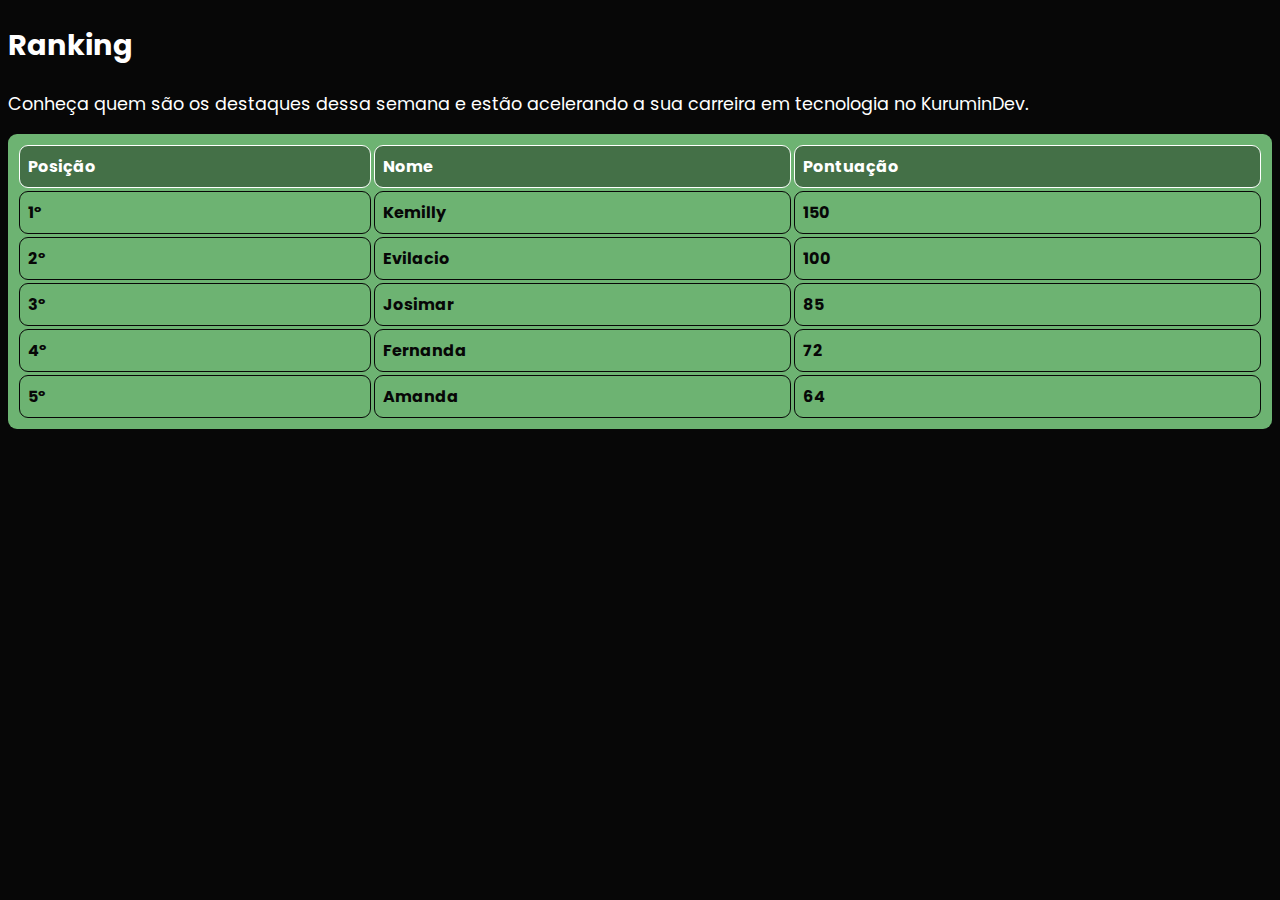
<file: ranking aluno/index.html>
<!DOCTYPE html>
<html lang="en">
<head>
<meta charset="UTF-8">
<meta name="viewport" content="width=device-width, initial-scale=1.0">
<link rel="stylesheet" href="style.css">
<title>Ranking</title>


</head>
<body>

<h2>Ranking</h2>
<p>
    Conheça quem são os destaques dessa semana e estão acelerando a sua carreira em tecnologia no KuruminDev.
  </p>
<table id="rankingTable">
  <tr>
    <th>Posição</th>
    <th>Nome</th>
    <th>Pontuação</th>
  </tr>
</table>

<script>
    // Dados de exemplo
    var players = [
        { nome: "Evilacio", pontuacao: 100 },
        { nome: "Josimar", pontuacao: 85 },
        { nome: "Fernanda", pontuacao: 72 },
        { nome: "Amanda", pontuacao: 64 },
        { nome: "Kemilly", pontuacao: 150 }
    ];

    // Ordena os jogadores por pontuação
    players.sort(function(a, b) {
        return b.pontuacao - a.pontuacao;
    });

    var table = document.getElementById("rankingTable");

    // Adiciona os jogadores à tabela
    for (var i = 0; i < players.length; i++) {
        var player = players[i];
        var row = table.insertRow(i + 1);
        var positionCell = row.insertCell(0);
        var nameCell = row.insertCell(1);
        var scoreCell = row.insertCell(2);
        positionCell.innerHTML = (i + 1) + "º";;
        nameCell.innerHTML = player.nome;
        scoreCell.innerHTML = player.pontuacao;
    }
</script>

</body>
</html>
</file>
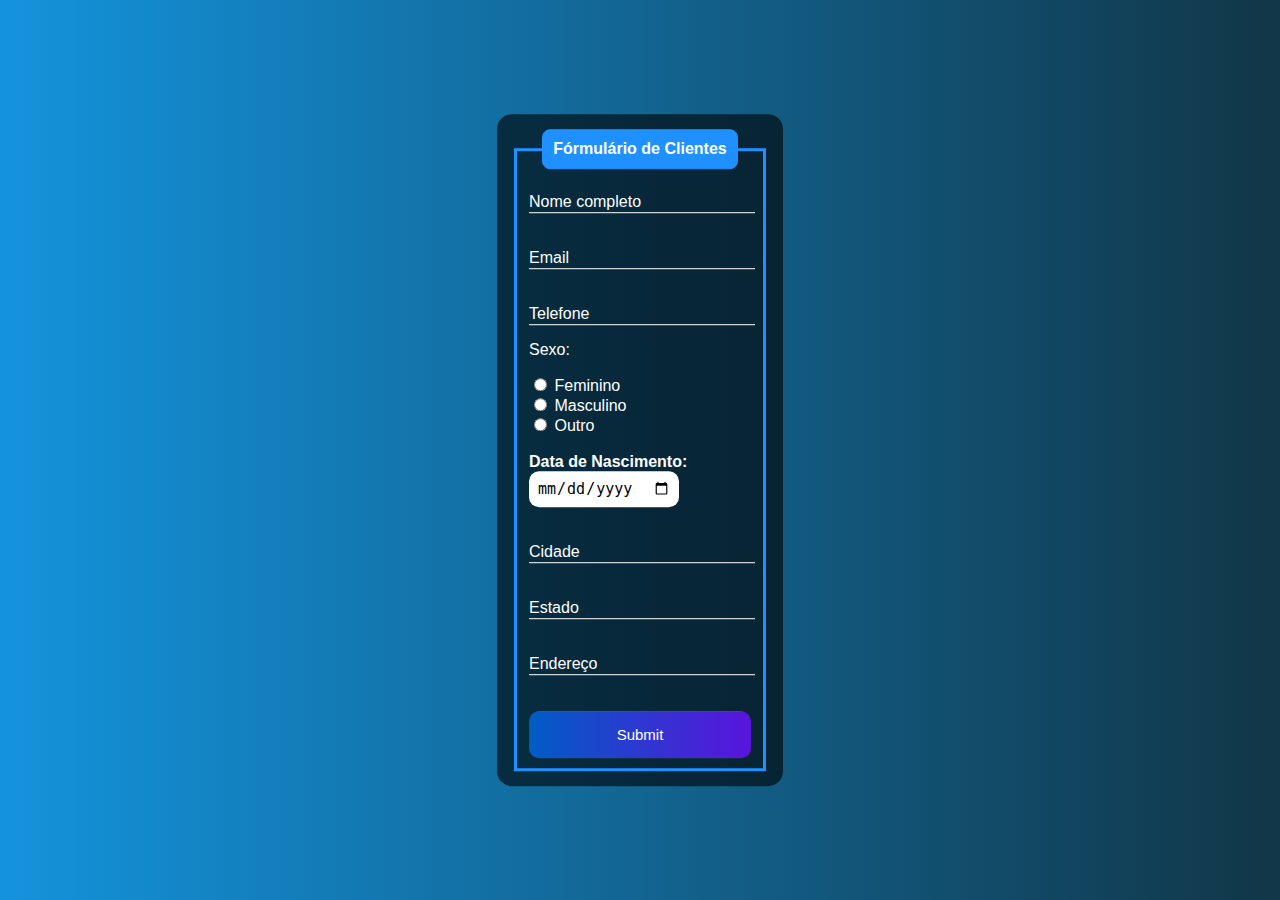
<file: formulario/formulario.html>
<!DOCTYPE html>
<html lang="en">
<head>
    <meta charset="UTF-8">
    <meta http-equiv="X-UA-Compatible" content="IE=edge">
    <meta name="viewport" content="width=device-width, initial-scale=1.0">
    <title>Formulário | GN</title>
    <style>
        body{
            font-family: Arial, Helvetica, sans-serif;
            background-image: linear-gradient(to right, rgb(20, 147, 220), rgb(17, 54, 71));
        }
        .box{
            color: white;
            position: absolute;
            top: 50%;
            left: 50%;
            transform: translate(-50%,-50%);
            background-color: rgba(0, 0, 0, 0.6);
            padding: 15px;
            border-radius: 15px;
            width: 20%;
        }
        fieldset{
            border: 3px solid dodgerblue;
        }
        legend{
            border: 1px solid dodgerblue;
            padding: 10px;
            text-align: center;
            background-color: dodgerblue;
            border-radius: 8px;
        }
        .inputBox{
            position: relative;
        }
        .inputUser{
            background: none;
            border: none;
            border-bottom: 1px solid white;
            outline: none;
            color: white;
            font-size: 15px;
            width: 100%;
            letter-spacing: 2px;
        }
        .labelInput{
            position: absolute;
            top: 0px;
            left: 0px;
            pointer-events: none;
            transition: .5s;
        }
        .inputUser:focus ~ .labelInput,
        .inputUser:valid ~ .labelInput{
            top: -20px;
            font-size: 12px;
            color: dodgerblue;
        }
        #data_nascimento{
            border: none;
            padding: 8px;
            border-radius: 10px;
            outline: none;
            font-size: 15px;
        }
        #submit{
            background-image: linear-gradient(to right,rgb(0, 92, 197), rgb(90, 20, 220));
            width: 100%;
            border: none;
            padding: 15px;
            color: white;
            font-size: 15px;
            cursor: pointer;
            border-radius: 10px;
        }
        #submit:hover{
            background-image: linear-gradient(to right,rgb(0, 80, 172), rgb(80, 19, 195));
        }
    </style>
</head>
<body>
    <div class="box">
        <form action="">
            <fieldset>
                <legend><b>Fórmulário de Clientes</b></legend>
                <br>
                <div class="inputBox">
                    <input type="text" name="nome" id="nome" class="inputUser" required>
                    <label for="nome" class="labelInput">Nome completo</label>
                </div>
                <br><br>
                <div class="inputBox">
                    <input type="text" name="email" id="email" class="inputUser" required>
                    <label for="email" class="labelInput">Email</label>
                </div>
                <br><br>
                <div class="inputBox">
                    <input type="tel" name="telefone" id="telefone" class="inputUser" required>
                    <label for="telefone" class="labelInput">Telefone</label>
                </div>
                <p>Sexo:</p>
                <input type="radio" id="feminino" name="genero" value="feminino" required>
                <label for="feminino">Feminino</label>
                <br>
                <input type="radio" id="masculino" name="genero" value="masculino" required>
                <label for="masculino">Masculino</label>
                <br>
                <input type="radio" id="outro" name="genero" value="outro" required>
                <label for="outro">Outro</label>
                <br><br>
                <label for="data_nascimento"><b>Data de Nascimento:</b></label>
                <input type="date" name="data_nascimento" id="data_nascimento" required>
                <br><br><br>
                <div class="inputBox">
                    <input type="text" name="cidade" id="cidade" class="inputUser" required>
                    <label for="cidade" class="labelInput">Cidade</label>
                </div>
                <br><br>
                <div class="inputBox">
                    <input type="text" name="estado" id="estado" class="inputUser" required>
                    <label for="estado" class="labelInput">Estado</label>
                </div>
                <br><br>
                <div class="inputBox">
                    <input type="text" name="endereco" id="endereco" class="inputUser" required>
                    <label for="endereco" class="labelInput">Endereço</label>
                </div>
                <br><br>
                <input type="submit" name="submit" id="submit">
            </fieldset>
        </form>
    </div>
</body>
</html>
</file>
<file: ranking aluno/style.css>
@import url('https://fonts.googleapis.com/css2?family=Poppins:ital,wght@0,100;0,200;0,300;0,400;0,500;0,600;0,700;0,800;0,900;1,100;1,200;1,300;1,400;1,500;1,600;1,700;1,800;1,900&display=swap');
body {
    background-color: #070707;
    font-family: "Poppins", sans-serif;
}

h2 {
    color: #ffff;
    font-size: 1.8em;

}
p{
    color: #ffff; 
    font-size: 1.1em;
}
.container {
        margin: 0 auto; /* Centraliza a tabela na página */
        max-width: 100px; /* Define a largura máxima da tabela */
   
}
table {
    font-family: "Poppins", sans-serif;
    width: 100%;
  
    background-color: #6db372;
    font-weight: bold;
    font-size: 16px;
    color: #070707;
    padding: 8px;
    border-spacing: 3px; /* Espaçamento entre as células */
    border-radius: 9px;
}

th, td {
    text-align: left;
    padding: 8px;
    border: 1px solid;
    border-radius: 9px;
}

th {
    background-color: #447047; /* Azul padrão */
    color: white;
    border-radius: 9px 9px 9px 9px;
}
</file>
